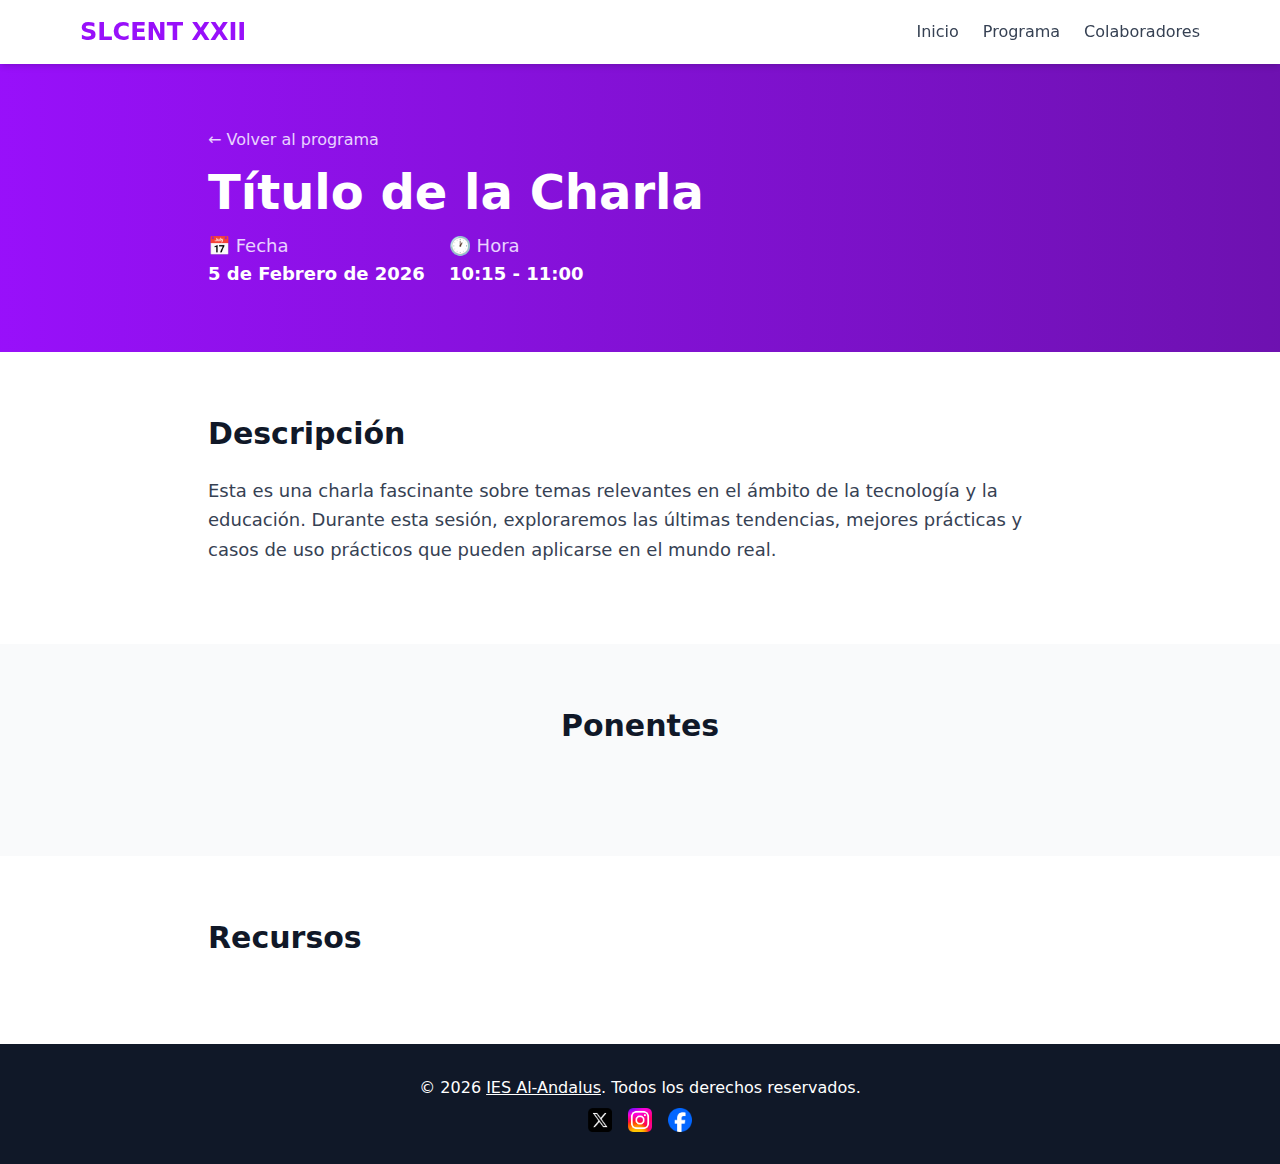
<file: talk.html>
<!DOCTYPE html>
<html lang="es">

<head>
    <meta charset="UTF-8">
    <meta name="viewport" content="width=device-width, initial-scale=1.0">
    <title>Detalle de Charla - SLCENT XXII</title>
    <meta name="description"
        content="XXII Jornadas SLCENT 2026 - 4, 5 y 6 de Febrero de 2026 en IES Al-Andalus. Evento anual sobre educación y tecnología.">
    <meta name="keywords"
        content="SLCENT, Jornadas, Educación, Tecnología, IES Al-Andalus, 2026, Software Libre, Informática">
    <meta name="author" content="IES Al-Andalus">
    <link rel="icon" href="img/favicon.ico" type="image/x-icon">
    <link rel="stylesheet" href="css/styles_out.css">
    <link rel="stylesheet" href="css/main.css">
</head>

<body class="bg-gray-50">
    <!-- Navbar -->
    <nav class="bg-white shadow-md sticky top-0 z-50">
        <div class="max-w-6xl mx-auto px-4 py-4 flex justify-between items-center">
            <h1 class="text-2xl font-bold text-purple-600"><a href="index.html">SLCENT XXII</a></h1>

            <!-- Botón hamburguesa para móvil -->
            <button id="menuToggle" class="md:hidden flex flex-col gap-1.5 cursor-pointer">
                <span class="w-6 h-0.5 bg-gray-700 transition-all"></span>
                <span class="w-6 h-0.5 bg-gray-700 transition-all"></span>
                <span class="w-6 h-0.5 bg-gray-700 transition-all"></span>
            </button>

            <!-- Menú de escritorio -->
            <ul id="navMenu" class="hidden md:flex gap-6">
                <li><a href="index.html#inicio" class="text-gray-700 hover:text-purple-600">Inicio</a></li>
                <li><a href="index.html#programa" class="text-gray-700 hover:text-purple-600">Programa</a></li>
                <li><a href="index.html#colaboradores" class="text-gray-700 hover:text-purple-600">Colaboradores</a>
                </li>
            </ul>
        </div>

        <!-- Menú móvil -->
        <div id="mobileMenu" class="hidden md:hidden bg-white border-t border-gray-200">
            <ul class="flex flex-col gap-2 px-4 py-4">
                <li><a href="index.html#inicio" class="block text-gray-700 hover:text-purple-600 py-2">Inicio</a></li>
                <li><a href="index.html#programa" class="block text-gray-700 hover:text-purple-600 py-2">Programa</a>
                </li>
                <li><a href="index.html#colaboradores"
                        class="block text-gray-700 hover:text-purple-600 py-2">Colaboradores</a></li>
            </ul>
        </div>
    </nav>

    <!-- Sección Principal de la Charla -->
    <section class="bg-gradient-to-r from-purple-600 to-purple-800 text-white py-16">
        <div class="max-w-4xl mx-auto px-4">
            <a href="index.html#programa" class="text-purple-200 hover:text-white mb-4 inline-block">← Volver al
                programa</a>
            <h1 class="text-5xl font-bold mb-4" id="title">Título de la Charla</h1>
            <div class="flex flex-wrap gap-6 text-lg">
                <div>
                    <p class="text-purple-200">📅 Fecha</p>
                    <p class="font-semibold" id="date">5 de Febrero de 2026</p>
                </div>
                <div>
                    <p class="text-purple-200">🕐 Hora</p>
                    <p class="font-semibold" id="hour">10:15 - 11:00</p>
                </div>
            </div>
        </div>
    </section>

    <!-- Sección de Descripción -->
    <section class="py-16 bg-white">
        <div class="max-w-4xl mx-auto px-4">
            <h2 class="text-3xl font-bold text-gray-900 mb-6">Descripción</h2>
            <p class="text-gray-700 text-lg leading-relaxed mb-4" id="description">
                Esta es una charla fascinante sobre temas relevantes en el ámbito de la tecnología y la educación.
                Durante esta sesión, exploraremos las últimas tendencias, mejores prácticas y casos de uso prácticos que
                pueden aplicarse en el mundo real.
            </p>
        </div>
    </section>

    <!-- Sección de Autores -->
    <section class="py-16 bg-gray-50">
        <div class="max-w-4xl mx-auto px-4">
            <h2 class="text-3xl font-bold text-gray-900 mb-12 text-center">Ponentes</h2>
            <div class="flex flex-wrap justify-between gap-6" id="authorsGrid">


            </div>
        </div>
    </section>

    <!-- Sección de Recursos -->
    <section class="py-16 bg-white" id="resourcesSection">
        <div class="max-w-4xl mx-auto px-4">
            <h2 class="text-3xl font-bold text-gray-900 mb-6">Recursos</h2>
            <div class="text-lg leading-relaxed mb-4" id="resourcesGrid">

            </div>
        </div>
    </section>
    <!-- Footer -->
    <footer class="bg-gray-900 text-white py-8 mt-auto">
        <div class="max-w-6xl mx-auto px-4 text-center">
            <p>&copy; 2026 <a href="https://www.iesalandalus.org" target="_blank"
                    class="underline hover:text-blue-400">IES Al-Andalus</a>. Todos los derechos reservados.</p>
            <div class="flex justify-center space-x-4 mt-2">
                <a href="https://x.com/iesalandalusorg" target="_blank" title="X">
                    <img src="/img/xlogo.webp" alt="X Logo" class="h-6">
                </a>
                <a href="https://www.instagram.com/alandaluscda/" target="_blank" title="Instagram">
                    <img src="/img/instagram.webp" alt="Instagram Logo" class="h-6">
                </a>
                <a href="https://www.facebook.com/iesalandalusAlmeria/" target="_blank" title="Facebook">
                    <img src="/img/facebooklogo.png" alt="Facebook Logo" class="h-6">
                </a>
            </div>
        </div>
    </footer>

    <script src="js/main.js"></script>
    <script>
        const menuToggle = document.getElementById('menuToggle');
        const mobileMenu = document.getElementById('mobileMenu');

        menuToggle.addEventListener('click', () => {
            mobileMenu.classList.toggle('hidden');
        });

        document.querySelectorAll('#mobileMenu a').forEach(link => {
            link.addEventListener('click', () => {
                mobileMenu.classList.add('hidden');
            });
        });
        getDataFromJson();
    </script>
</body>

</html>
</file>
<file: css/main.css>
.author-card{
    max-width: 400px;
    margin: 10px auto;
}
</file>
<file: css/styles_out.css>
/*! tailwindcss v4.1.18 | MIT License | https://tailwindcss.com */
@layer properties;
@layer theme, base, components, utilities;
@layer theme {
  :root, :host {
    --font-sans: ui-sans-serif, system-ui, sans-serif, "Apple Color Emoji",
      "Segoe UI Emoji", "Segoe UI Symbol", "Noto Color Emoji";
    --font-mono: ui-monospace, SFMono-Regular, Menlo, Monaco, Consolas, "Liberation Mono",
      "Courier New", monospace;
    --color-blue-400: oklch(70.7% 0.165 254.624);
    --color-purple-50: oklch(97.7% 0.014 308.299);
    --color-purple-200: oklch(90.2% 0.063 306.703);
    --color-purple-600: oklch(55.8% 0.288 302.321);
    --color-purple-800: oklch(43.8% 0.218 303.724);
    --color-gray-50: oklch(98.5% 0.002 247.839);
    --color-gray-100: oklch(96.7% 0.003 264.542);
    --color-gray-200: oklch(92.8% 0.006 264.531);
    --color-gray-700: oklch(37.3% 0.034 259.733);
    --color-gray-900: oklch(21% 0.034 264.665);
    --color-white: #fff;
    --spacing: 0.25rem;
    --container-4xl: 56rem;
    --container-6xl: 72rem;
    --text-lg: 1.125rem;
    --text-lg--line-height: calc(1.75 / 1.125);
    --text-xl: 1.25rem;
    --text-xl--line-height: calc(1.75 / 1.25);
    --text-2xl: 1.5rem;
    --text-2xl--line-height: calc(2 / 1.5);
    --text-3xl: 1.875rem;
    --text-3xl--line-height: calc(2.25 / 1.875);
    --text-4xl: 2.25rem;
    --text-4xl--line-height: calc(2.5 / 2.25);
    --text-5xl: 3rem;
    --text-5xl--line-height: 1;
    --font-weight-semibold: 600;
    --font-weight-bold: 700;
    --leading-relaxed: 1.625;
    --radius-lg: 0.5rem;
    --default-transition-duration: 150ms;
    --default-transition-timing-function: cubic-bezier(0.4, 0, 0.2, 1);
    --default-font-family: var(--font-sans);
    --default-mono-font-family: var(--font-mono);
  }
}
@layer base {
  *, ::after, ::before, ::backdrop, ::file-selector-button {
    box-sizing: border-box;
    margin: 0;
    padding: 0;
    border: 0 solid;
  }
  html, :host {
    line-height: 1.5;
    -webkit-text-size-adjust: 100%;
    tab-size: 4;
    font-family: var(--default-font-family, ui-sans-serif, system-ui, sans-serif, "Apple Color Emoji", "Segoe UI Emoji", "Segoe UI Symbol", "Noto Color Emoji");
    font-feature-settings: var(--default-font-feature-settings, normal);
    font-variation-settings: var(--default-font-variation-settings, normal);
    -webkit-tap-highlight-color: transparent;
  }
  hr {
    height: 0;
    color: inherit;
    border-top-width: 1px;
  }
  abbr:where([title]) {
    -webkit-text-decoration: underline dotted;
    text-decoration: underline dotted;
  }
  h1, h2, h3, h4, h5, h6 {
    font-size: inherit;
    font-weight: inherit;
  }
  a {
    color: inherit;
    -webkit-text-decoration: inherit;
    text-decoration: inherit;
  }
  b, strong {
    font-weight: bolder;
  }
  code, kbd, samp, pre {
    font-family: var(--default-mono-font-family, ui-monospace, SFMono-Regular, Menlo, Monaco, Consolas, "Liberation Mono", "Courier New", monospace);
    font-feature-settings: var(--default-mono-font-feature-settings, normal);
    font-variation-settings: var(--default-mono-font-variation-settings, normal);
    font-size: 1em;
  }
  small {
    font-size: 80%;
  }
  sub, sup {
    font-size: 75%;
    line-height: 0;
    position: relative;
    vertical-align: baseline;
  }
  sub {
    bottom: -0.25em;
  }
  sup {
    top: -0.5em;
  }
  table {
    text-indent: 0;
    border-color: inherit;
    border-collapse: collapse;
  }
  :-moz-focusring {
    outline: auto;
  }
  progress {
    vertical-align: baseline;
  }
  summary {
    display: list-item;
  }
  ol, ul, menu {
    list-style: none;
  }
  img, svg, video, canvas, audio, iframe, embed, object {
    display: block;
    vertical-align: middle;
  }
  img, video {
    max-width: 100%;
    height: auto;
  }
  button, input, select, optgroup, textarea, ::file-selector-button {
    font: inherit;
    font-feature-settings: inherit;
    font-variation-settings: inherit;
    letter-spacing: inherit;
    color: inherit;
    border-radius: 0;
    background-color: transparent;
    opacity: 1;
  }
  :where(select:is([multiple], [size])) optgroup {
    font-weight: bolder;
  }
  :where(select:is([multiple], [size])) optgroup option {
    padding-inline-start: 20px;
  }
  ::file-selector-button {
    margin-inline-end: 4px;
  }
  ::placeholder {
    opacity: 1;
  }
  @supports (not (-webkit-appearance: -apple-pay-button))  or (contain-intrinsic-size: 1px) {
    ::placeholder {
      color: currentcolor;
      @supports (color: color-mix(in lab, red, red)) {
        color: color-mix(in oklab, currentcolor 50%, transparent);
      }
    }
  }
  textarea {
    resize: vertical;
  }
  ::-webkit-search-decoration {
    -webkit-appearance: none;
  }
  ::-webkit-date-and-time-value {
    min-height: 1lh;
    text-align: inherit;
  }
  ::-webkit-datetime-edit {
    display: inline-flex;
  }
  ::-webkit-datetime-edit-fields-wrapper {
    padding: 0;
  }
  ::-webkit-datetime-edit, ::-webkit-datetime-edit-year-field, ::-webkit-datetime-edit-month-field, ::-webkit-datetime-edit-day-field, ::-webkit-datetime-edit-hour-field, ::-webkit-datetime-edit-minute-field, ::-webkit-datetime-edit-second-field, ::-webkit-datetime-edit-millisecond-field, ::-webkit-datetime-edit-meridiem-field {
    padding-block: 0;
  }
  ::-webkit-calendar-picker-indicator {
    line-height: 1;
  }
  :-moz-ui-invalid {
    box-shadow: none;
  }
  button, input:where([type="button"], [type="reset"], [type="submit"]), ::file-selector-button {
    appearance: button;
  }
  ::-webkit-inner-spin-button, ::-webkit-outer-spin-button {
    height: auto;
  }
  [hidden]:where(:not([hidden="until-found"])) {
    display: none !important;
  }
}
@layer utilities {
  .invisible {
    visibility: hidden;
  }
  .absolute {
    position: absolute;
  }
  .relative {
    position: relative;
  }
  .sticky {
    position: sticky;
  }
  .top-0 {
    top: calc(var(--spacing) * 0);
  }
  .left-0 {
    left: calc(var(--spacing) * 0);
  }
  .z-10 {
    z-index: 10;
  }
  .z-50 {
    z-index: 50;
  }
  .mx-auto {
    margin-inline: auto;
  }
  .mt-0 {
    margin-top: calc(var(--spacing) * 0);
  }
  .mt-2 {
    margin-top: calc(var(--spacing) * 2);
  }
  .mt-auto {
    margin-top: auto;
  }
  .mb-2 {
    margin-bottom: calc(var(--spacing) * 2);
  }
  .mb-3 {
    margin-bottom: calc(var(--spacing) * 3);
  }
  .mb-4 {
    margin-bottom: calc(var(--spacing) * 4);
  }
  .mb-6 {
    margin-bottom: calc(var(--spacing) * 6);
  }
  .mb-8 {
    margin-bottom: calc(var(--spacing) * 8);
  }
  .mb-12 {
    margin-bottom: calc(var(--spacing) * 12);
  }
  .block {
    display: block;
  }
  .flex {
    display: flex;
  }
  .grid {
    display: grid;
  }
  .hidden {
    display: none;
  }
  .inline-block {
    display: inline-block;
  }
  .h-0\.5 {
    height: calc(var(--spacing) * 0.5);
  }
  .h-6 {
    height: calc(var(--spacing) * 6);
  }
  .h-40 {
    height: calc(var(--spacing) * 40);
  }
  .h-full {
    height: 100%;
  }
  .max-h-\[150px\] {
    max-height: 150px;
  }
  .w-6 {
    width: calc(var(--spacing) * 6);
  }
  .w-40 {
    width: calc(var(--spacing) * 40);
  }
  .w-48 {
    width: calc(var(--spacing) * 48);
  }
  .max-w-4xl {
    max-width: var(--container-4xl);
  }
  .max-w-6xl {
    max-width: var(--container-6xl);
  }
  .cursor-pointer {
    cursor: pointer;
  }
  .list-inside {
    list-style-position: inside;
  }
  .list-decimal {
    list-style-type: decimal;
  }
  .flex-col {
    flex-direction: column;
  }
  .flex-wrap {
    flex-wrap: wrap;
  }
  .items-center {
    align-items: center;
  }
  .justify-between {
    justify-content: space-between;
  }
  .justify-center {
    justify-content: center;
  }
  .gap-1 {
    gap: calc(var(--spacing) * 1);
  }
  .gap-1\.5 {
    gap: calc(var(--spacing) * 1.5);
  }
  .gap-2 {
    gap: calc(var(--spacing) * 2);
  }
  .gap-6 {
    gap: calc(var(--spacing) * 6);
  }
  .gap-8 {
    gap: calc(var(--spacing) * 8);
  }
  .space-y-6 {
    :where(& > :not(:last-child)) {
      --tw-space-y-reverse: 0;
      margin-block-start: calc(calc(var(--spacing) * 6) * var(--tw-space-y-reverse));
      margin-block-end: calc(calc(var(--spacing) * 6) * calc(1 - var(--tw-space-y-reverse)));
    }
  }
  .space-x-4 {
    :where(& > :not(:last-child)) {
      --tw-space-x-reverse: 0;
      margin-inline-start: calc(calc(var(--spacing) * 4) * var(--tw-space-x-reverse));
      margin-inline-end: calc(calc(var(--spacing) * 4) * calc(1 - var(--tw-space-x-reverse)));
    }
  }
  .rounded-full {
    border-radius: calc(infinity * 1px);
  }
  .rounded-lg {
    border-radius: var(--radius-lg);
  }
  .border-t {
    border-top-style: var(--tw-border-style);
    border-top-width: 1px;
  }
  .border-l-4 {
    border-left-style: var(--tw-border-style);
    border-left-width: 4px;
  }
  .border-gray-200 {
    border-color: var(--color-gray-200);
  }
  .border-purple-600 {
    border-color: var(--color-purple-600);
  }
  .bg-gray-50 {
    background-color: var(--color-gray-50);
  }
  .bg-gray-100 {
    background-color: var(--color-gray-100);
  }
  .bg-gray-200 {
    background-color: var(--color-gray-200);
  }
  .bg-gray-700 {
    background-color: var(--color-gray-700);
  }
  .bg-gray-900 {
    background-color: var(--color-gray-900);
  }
  .bg-purple-50 {
    background-color: var(--color-purple-50);
  }
  .bg-white {
    background-color: var(--color-white);
  }
  .bg-gradient-to-r {
    --tw-gradient-position: to right in oklab;
    background-image: linear-gradient(var(--tw-gradient-stops));
  }
  .from-purple-600 {
    --tw-gradient-from: var(--color-purple-600);
    --tw-gradient-stops: var(--tw-gradient-via-stops, var(--tw-gradient-position), var(--tw-gradient-from) var(--tw-gradient-from-position), var(--tw-gradient-to) var(--tw-gradient-to-position));
  }
  .to-purple-800 {
    --tw-gradient-to: var(--color-purple-800);
    --tw-gradient-stops: var(--tw-gradient-via-stops, var(--tw-gradient-position), var(--tw-gradient-from) var(--tw-gradient-from-position), var(--tw-gradient-to) var(--tw-gradient-to-position));
  }
  .object-cover {
    object-fit: cover;
  }
  .p-6 {
    padding: calc(var(--spacing) * 6);
  }
  .p-8 {
    padding: calc(var(--spacing) * 8);
  }
  .px-4 {
    padding-inline: calc(var(--spacing) * 4);
  }
  .py-2 {
    padding-block: calc(var(--spacing) * 2);
  }
  .py-4 {
    padding-block: calc(var(--spacing) * 4);
  }
  .py-8 {
    padding-block: calc(var(--spacing) * 8);
  }
  .py-16 {
    padding-block: calc(var(--spacing) * 16);
  }
  .py-20 {
    padding-block: calc(var(--spacing) * 20);
  }
  .text-center {
    text-align: center;
  }
  .text-2xl {
    font-size: var(--text-2xl);
    line-height: var(--tw-leading, var(--text-2xl--line-height));
  }
  .text-3xl {
    font-size: var(--text-3xl);
    line-height: var(--tw-leading, var(--text-3xl--line-height));
  }
  .text-4xl {
    font-size: var(--text-4xl);
    line-height: var(--tw-leading, var(--text-4xl--line-height));
  }
  .text-5xl {
    font-size: var(--text-5xl);
    line-height: var(--tw-leading, var(--text-5xl--line-height));
  }
  .text-lg {
    font-size: var(--text-lg);
    line-height: var(--tw-leading, var(--text-lg--line-height));
  }
  .text-xl {
    font-size: var(--text-xl);
    line-height: var(--tw-leading, var(--text-xl--line-height));
  }
  .leading-relaxed {
    --tw-leading: var(--leading-relaxed);
    line-height: var(--leading-relaxed);
  }
  .font-bold {
    --tw-font-weight: var(--font-weight-bold);
    font-weight: var(--font-weight-bold);
  }
  .font-semibold {
    --tw-font-weight: var(--font-weight-semibold);
    font-weight: var(--font-weight-semibold);
  }
  .text-gray-700 {
    color: var(--color-gray-700);
  }
  .text-gray-900 {
    color: var(--color-gray-900);
  }
  .text-purple-200 {
    color: var(--color-purple-200);
  }
  .text-purple-600 {
    color: var(--color-purple-600);
  }
  .text-white {
    color: var(--color-white);
  }
  .underline {
    text-decoration-line: underline;
  }
  .opacity-0 {
    opacity: 0%;
  }
  .shadow {
    --tw-shadow: 0 1px 3px 0 var(--tw-shadow-color, rgb(0 0 0 / 0.1)), 0 1px 2px -1px var(--tw-shadow-color, rgb(0 0 0 / 0.1));
    box-shadow: var(--tw-inset-shadow), var(--tw-inset-ring-shadow), var(--tw-ring-offset-shadow), var(--tw-ring-shadow), var(--tw-shadow);
  }
  .shadow-lg {
    --tw-shadow: 0 10px 15px -3px var(--tw-shadow-color, rgb(0 0 0 / 0.1)), 0 4px 6px -4px var(--tw-shadow-color, rgb(0 0 0 / 0.1));
    box-shadow: var(--tw-inset-shadow), var(--tw-inset-ring-shadow), var(--tw-ring-offset-shadow), var(--tw-ring-shadow), var(--tw-shadow);
  }
  .shadow-md {
    --tw-shadow: 0 4px 6px -1px var(--tw-shadow-color, rgb(0 0 0 / 0.1)), 0 2px 4px -2px var(--tw-shadow-color, rgb(0 0 0 / 0.1));
    box-shadow: var(--tw-inset-shadow), var(--tw-inset-ring-shadow), var(--tw-ring-offset-shadow), var(--tw-ring-shadow), var(--tw-shadow);
  }
  .transition-all {
    transition-property: all;
    transition-timing-function: var(--tw-ease, var(--default-transition-timing-function));
    transition-duration: var(--tw-duration, var(--default-transition-duration));
  }
  .duration-200 {
    --tw-duration: 200ms;
    transition-duration: 200ms;
  }
  .group-hover\:visible {
    &:is(:where(.group):hover *) {
      @media (hover: hover) {
        visibility: visible;
      }
    }
  }
  .group-hover\:opacity-100 {
    &:is(:where(.group):hover *) {
      @media (hover: hover) {
        opacity: 100%;
      }
    }
  }
  .hover\:bg-purple-50 {
    &:hover {
      @media (hover: hover) {
        background-color: var(--color-purple-50);
      }
    }
  }
  .hover\:text-blue-400 {
    &:hover {
      @media (hover: hover) {
        color: var(--color-blue-400);
      }
    }
  }
  .hover\:text-purple-600 {
    &:hover {
      @media (hover: hover) {
        color: var(--color-purple-600);
      }
    }
  }
  .hover\:text-purple-800 {
    &:hover {
      @media (hover: hover) {
        color: var(--color-purple-800);
      }
    }
  }
  .hover\:text-white {
    &:hover {
      @media (hover: hover) {
        color: var(--color-white);
      }
    }
  }
  .md\:flex {
    @media (width >= 48rem) {
      display: flex;
    }
  }
  .md\:hidden {
    @media (width >= 48rem) {
      display: none;
    }
  }
  .md\:max-w-full {
    @media (width >= 48rem) {
      max-width: 100%;
    }
  }
  .md\:grid-cols-2 {
    @media (width >= 48rem) {
      grid-template-columns: repeat(2, minmax(0, 1fr));
    }
  }
  .md\:grid-cols-3 {
    @media (width >= 48rem) {
      grid-template-columns: repeat(3, minmax(0, 1fr));
    }
  }
  .lg\:grid-cols-6 {
    @media (width >= 64rem) {
      grid-template-columns: repeat(6, minmax(0, 1fr));
    }
  }
}
@property --tw-space-y-reverse {
  syntax: "*";
  inherits: false;
  initial-value: 0;
}
@property --tw-space-x-reverse {
  syntax: "*";
  inherits: false;
  initial-value: 0;
}
@property --tw-border-style {
  syntax: "*";
  inherits: false;
  initial-value: solid;
}
@property --tw-gradient-position {
  syntax: "*";
  inherits: false;
}
@property --tw-gradient-from {
  syntax: "<color>";
  inherits: false;
  initial-value: #0000;
}
@property --tw-gradient-via {
  syntax: "<color>";
  inherits: false;
  initial-value: #0000;
}
@property --tw-gradient-to {
  syntax: "<color>";
  inherits: false;
  initial-value: #0000;
}
@property --tw-gradient-stops {
  syntax: "*";
  inherits: false;
}
@property --tw-gradient-via-stops {
  syntax: "*";
  inherits: false;
}
@property --tw-gradient-from-position {
  syntax: "<length-percentage>";
  inherits: false;
  initial-value: 0%;
}
@property --tw-gradient-via-position {
  syntax: "<length-percentage>";
  inherits: false;
  initial-value: 50%;
}
@property --tw-gradient-to-position {
  syntax: "<length-percentage>";
  inherits: false;
  initial-value: 100%;
}
@property --tw-leading {
  syntax: "*";
  inherits: false;
}
@property --tw-font-weight {
  syntax: "*";
  inherits: false;
}
@property --tw-shadow {
  syntax: "*";
  inherits: false;
  initial-value: 0 0 #0000;
}
@property --tw-shadow-color {
  syntax: "*";
  inherits: false;
}
@property --tw-shadow-alpha {
  syntax: "<percentage>";
  inherits: false;
  initial-value: 100%;
}
@property --tw-inset-shadow {
  syntax: "*";
  inherits: false;
  initial-value: 0 0 #0000;
}
@property --tw-inset-shadow-color {
  syntax: "*";
  inherits: false;
}
@property --tw-inset-shadow-alpha {
  syntax: "<percentage>";
  inherits: false;
  initial-value: 100%;
}
@property --tw-ring-color {
  syntax: "*";
  inherits: false;
}
@property --tw-ring-shadow {
  syntax: "*";
  inherits: false;
  initial-value: 0 0 #0000;
}
@property --tw-inset-ring-color {
  syntax: "*";
  inherits: false;
}
@property --tw-inset-ring-shadow {
  syntax: "*";
  inherits: false;
  initial-value: 0 0 #0000;
}
@property --tw-ring-inset {
  syntax: "*";
  inherits: false;
}
@property --tw-ring-offset-width {
  syntax: "<length>";
  inherits: false;
  initial-value: 0px;
}
@property --tw-ring-offset-color {
  syntax: "*";
  inherits: false;
  initial-value: #fff;
}
@property --tw-ring-offset-shadow {
  syntax: "*";
  inherits: false;
  initial-value: 0 0 #0000;
}
@property --tw-duration {
  syntax: "*";
  inherits: false;
}
@layer properties {
  @supports ((-webkit-hyphens: none) and (not (margin-trim: inline))) or ((-moz-orient: inline) and (not (color:rgb(from red r g b)))) {
    *, ::before, ::after, ::backdrop {
      --tw-space-y-reverse: 0;
      --tw-space-x-reverse: 0;
      --tw-border-style: solid;
      --tw-gradient-position: initial;
      --tw-gradient-from: #0000;
      --tw-gradient-via: #0000;
      --tw-gradient-to: #0000;
      --tw-gradient-stops: initial;
      --tw-gradient-via-stops: initial;
      --tw-gradient-from-position: 0%;
      --tw-gradient-via-position: 50%;
      --tw-gradient-to-position: 100%;
      --tw-leading: initial;
      --tw-font-weight: initial;
      --tw-shadow: 0 0 #0000;
      --tw-shadow-color: initial;
      --tw-shadow-alpha: 100%;
      --tw-inset-shadow: 0 0 #0000;
      --tw-inset-shadow-color: initial;
      --tw-inset-shadow-alpha: 100%;
      --tw-ring-color: initial;
      --tw-ring-shadow: 0 0 #0000;
      --tw-inset-ring-color: initial;
      --tw-inset-ring-shadow: 0 0 #0000;
      --tw-ring-inset: initial;
      --tw-ring-offset-width: 0px;
      --tw-ring-offset-color: #fff;
      --tw-ring-offset-shadow: 0 0 #0000;
      --tw-duration: initial;
    }
  }
}
</file>
